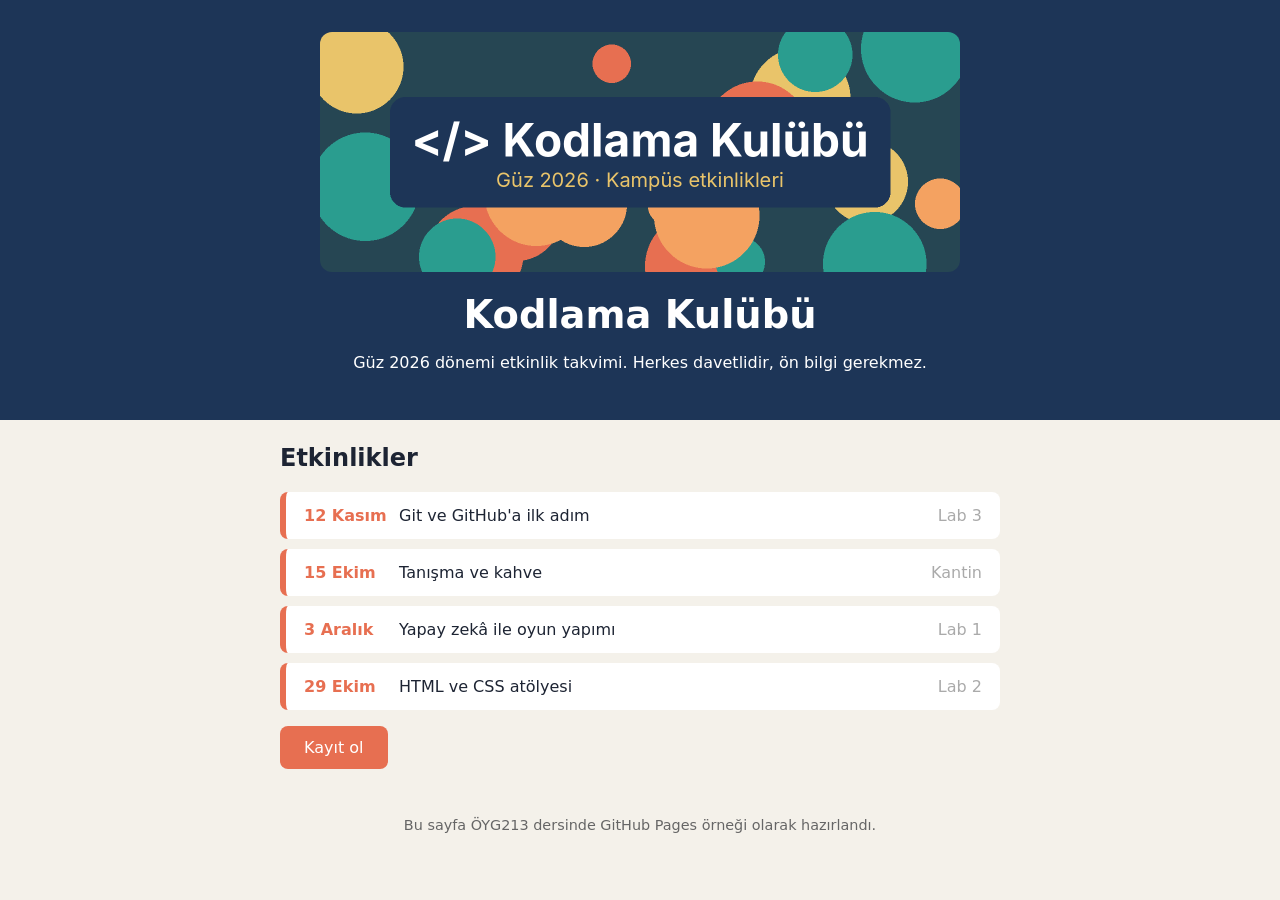
<file: Index.html>
<!DOCTYPE html>
<html>
<head>
  <meta charset="utf-8">
  <meta name="viewport" content="width=device-width, initial-scale=1">
  <title>Kodlama Kulübü · Güz 2026 Etkinlikleri</title>
  <link rel="stylesheet" href="style.css">
</head>
<body>
  <header>
    <img src="afis.png" width="640">
    <h1>Kodlama Kulübü</h1>
    <p>Güz 2026 dönemi etkinlik takvimi. Herkes davetlidir, ön bilgi gerekmez.</p>
  </header>
  <main>
    <h2>Etkinlikler</h2>
    <ul class="etkinlikler">
      <li><b>12 Kasım</b> Git ve GitHub'a ilk adım <span>Lab 3</span></li>
      <li><b>15 Ekim</b> Tanışma ve kahve <span>Kantin</span></li>
      <li><b>3 Aralık</b> Yapay zekâ ile oyun yapımı <span>Lab 1</span></li>
      <li><b>29 Ekim</b> HTML ve CSS atölyesi <span>Lab 2</span></li>
    </ul>
    <div class="buton" onclick="alert('Kaydınız alındı!')">Kayıt ol</div>
  </main>
  <footer>Bu sayfa ÖYG213 dersinde GitHub Pages örneği olarak hazırlandı.</footer>
</body>
</html>
</file>
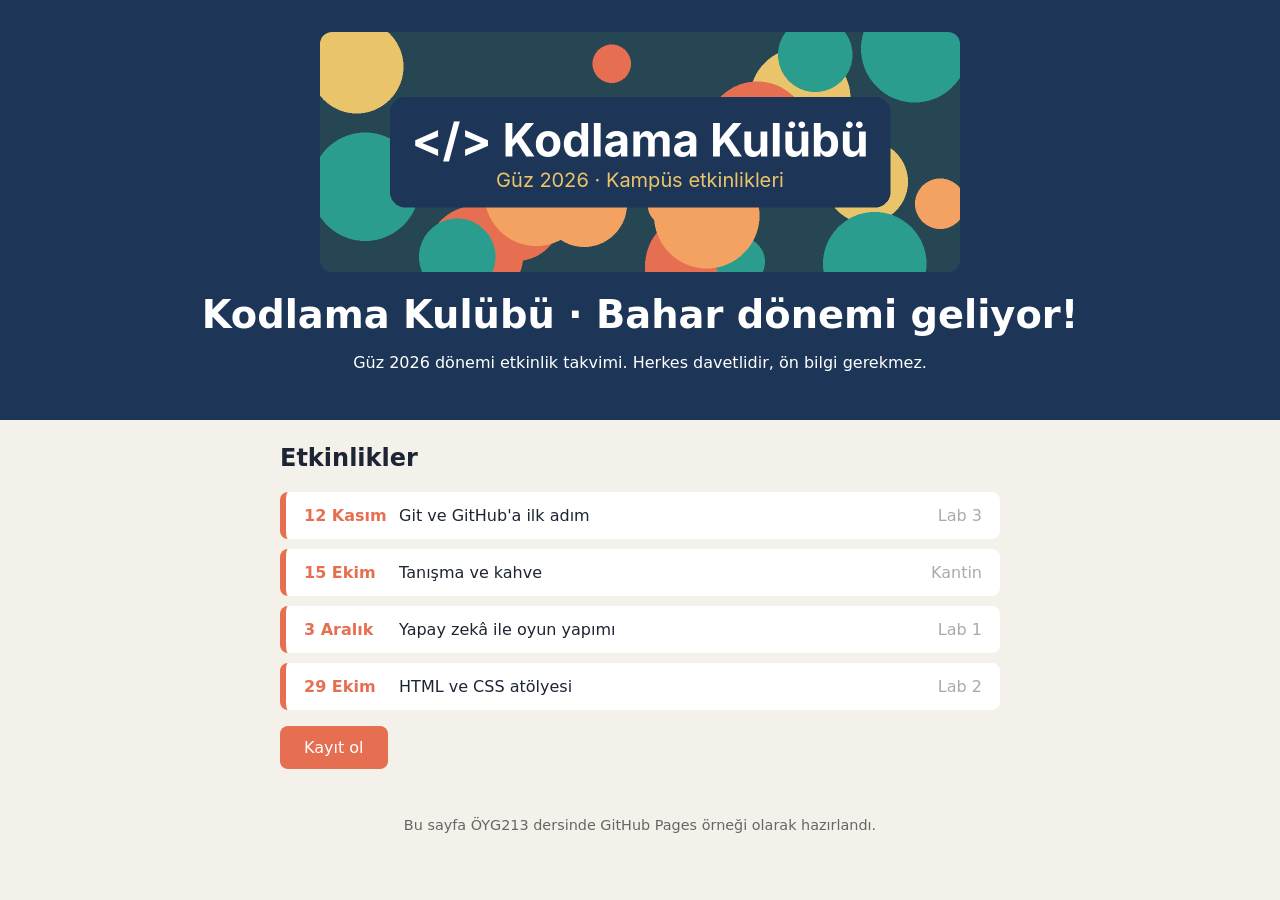
<file: docs/index.html>
<!DOCTYPE html>
<html>
<head>
  <meta charset="utf-8">
  <meta name="viewport" content="width=device-width, initial-scale=1">
  <title>Kodlama Kulübü · Güz 2026 Etkinlikleri</title>
  <link rel="stylesheet" href="_assets/style.css">
</head>
<body>
  <header>
    <img src="_assets/afis.png" width="640">
    <h1>Kodlama Kulübü · Bahar dönemi geliyor!</h1>
    <p>Güz 2026 dönemi etkinlik takvimi. Herkes davetlidir, ön bilgi gerekmez.</p>
  </header>
  <main>
    <h2>Etkinlikler</h2>
    <ul class="etkinlikler">
      <li><b>12 Kasım</b> Git ve GitHub'a ilk adım <span>Lab 3</span></li>
      <li><b>15 Ekim</b> Tanışma ve kahve <span>Kantin</span></li>
      <li><b>3 Aralık</b> Yapay zekâ ile oyun yapımı <span>Lab 1</span></li>
      <li><b>29 Ekim</b> HTML ve CSS atölyesi <span>Lab 2</span></li>
    </ul>
    <div class="buton" onclick="alert('Kaydınız alındı!')">Kayıt ol</div>
  </main>
  <footer>Bu sayfa ÖYG213 dersinde GitHub Pages örneği olarak hazırlandı.</footer>
</body>
</html>
</file>
<file: style.css>
body { margin: 0; font-family: system-ui, sans-serif; background: #f4f1ea; color: #1d2433; }
header { background: #1d3557; color: #fff; text-align: center; padding: 32px 16px; }
header img { max-width: 100%; height: auto; border-radius: 12px; }
h1 { margin: 16px 0 4px; font-size: 2.4rem; }
main { max-width: 720px; margin: 24px auto; padding: 0 16px; }
.etkinlikler { list-style: none; padding: 0; }
.etkinlikler li { background: #fff; margin: 10px 0; padding: 14px 18px; border-left: 6px solid #e76f51; border-radius: 8px; }
.etkinlikler b { display: inline-block; width: 90px; color: #e76f51; }
.etkinlikler span { float: right; color: #aaa; }
.buton { display: inline-block; background: #e76f51; color: #fff; padding: 12px 24px; border-radius: 8px; cursor: pointer; }
footer { text-align: center; color: #666; padding: 24px; font-size: .9rem; }
</file>
<file: docs/_assets/style.css>
body { margin: 0; font-family: system-ui, sans-serif; background: #f4f1ea; color: #1d2433; }
header { background: #1d3557; color: #fff; text-align: center; padding: 32px 16px; }
header img { max-width: 100%; height: auto; border-radius: 12px; }
h1 { margin: 16px 0 4px; font-size: 2.4rem; }
main { max-width: 720px; margin: 24px auto; padding: 0 16px; }
.etkinlikler { list-style: none; padding: 0; }
.etkinlikler li { background: #fff; margin: 10px 0; padding: 14px 18px; border-left: 6px solid #e76f51; border-radius: 8px; }
.etkinlikler b { display: inline-block; width: 90px; color: #e76f51; }
.etkinlikler span { float: right; color: #aaa; }
.buton { display: inline-block; background: #e76f51; color: #fff; padding: 12px 24px; border-radius: 8px; cursor: pointer; }
footer { text-align: center; color: #666; padding: 24px; font-size: .9rem; }
</file>
